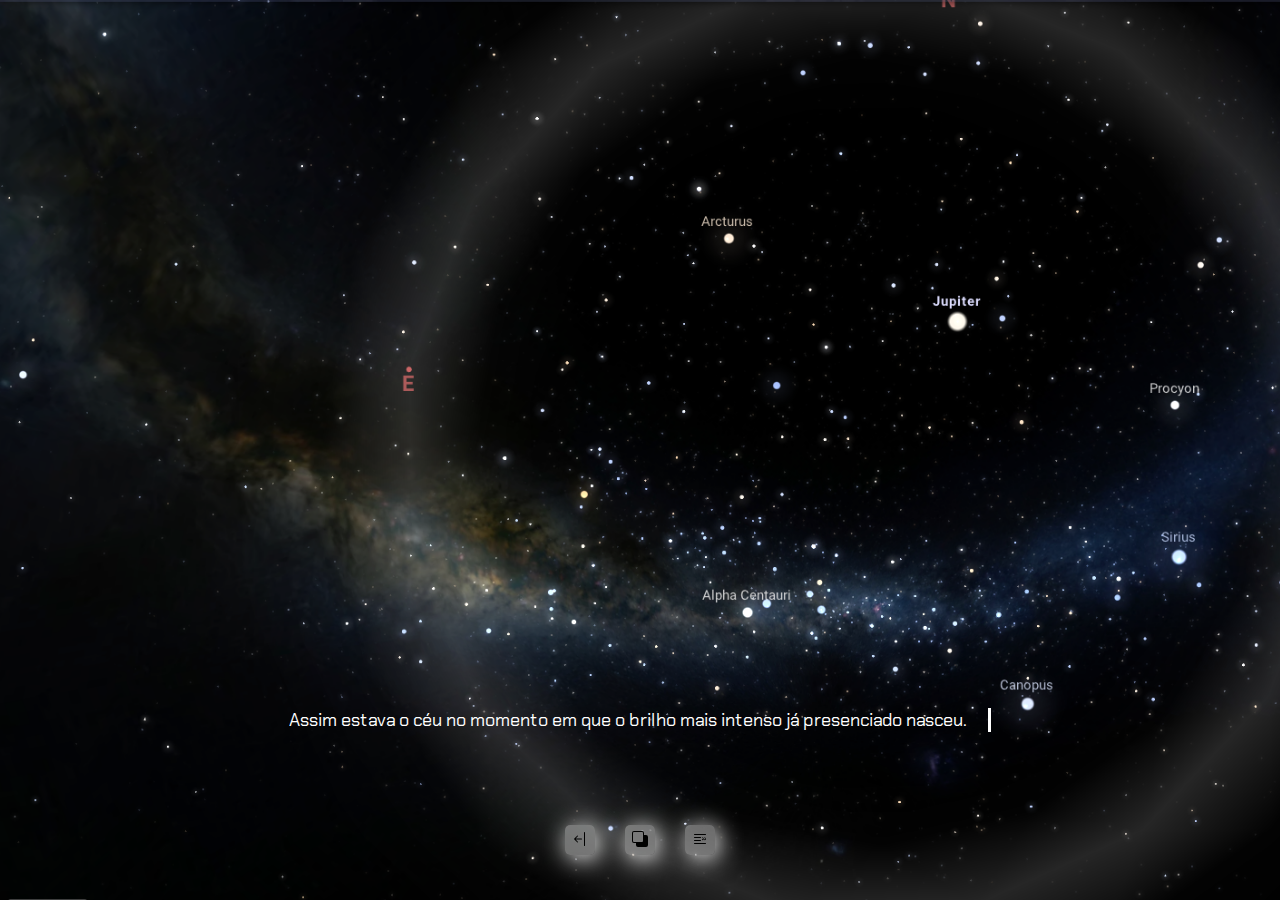
<file: tela1.html>
<!DOCTYPE html>
<html lang="pt-br">
<head>
    <meta charset="UTF-8">
    <meta name="viewport" content="width=device-width, initial-scale=1.0">
    <link rel="stylesheet" href="style1.css">
    <title>Sky</title>
</head>
<body>
  <h1>Assim estava o céu no momento em que o brilho mais intenso já presenciado nasceu.</h1>

  <div class="botoes">
      <a href="index.html"><button>
        <svg xmlns="http://www.w3.org/2000/svg" width="16" height="16" fill="currentColor" class="bi bi-arrow-bar-left" viewBox="0 0 16 16">
          <path fill-rule="evenodd" d="M12.5 15a.5.5 0 0 1-.5-.5v-13a.5.5 0 0 1 1 0v13a.5.5 0 0 1-.5.5M10 8a.5.5 0 0 1-.5.5H3.707l2.147 2.146a.5.5 0 0 1-.708.708l-3-3a.5.5 0 0 1 0-.708l3-3a.5.5 0 1 1 .708.708L3.707 7.5H9.5a.5.5 0 0 1 .5.5"/></svg>
      </button></a>
      <button onclick="trocarBackground()"><svg xmlns="http://www.w3.org/2000/svg" width="16" height="16" fill="currentColor" class="bi bi-back" viewBox="0 0 16 16">
        <path d="M0 2a2 2 0 0 1 2-2h8a2 2 0 0 1 2 2v2h2a2 2 0 0 1 2 2v8a2 2 0 0 1-2 2H6a2 2 0 0 1-2-2v-2H2a2 2 0 0 1-2-2zm2-1a1 1 0 0 0-1 1v8a1 1 0 0 0 1 1h8a1 1 0 0 0 1-1V2a1 1 0 0 0-1-1z"/></svg>
      </button>
      <button class="text" onmouseover="exibirTexto()" onmouseout="esconderTexto()"><svg xmlns="http://www.w3.org/2000/svg" width="16" height="16" fill="currentColor" class="bi bi-blockquote-right" viewBox="0 0 16 16">
        <path d="M2.5 3a.5.5 0 0 0 0 1h11a.5.5 0 0 0 0-1zm0 3a.5.5 0 0 0 0 1h6a.5.5 0 0 0 0-1zm0 3a.5.5 0 0 0 0 1h6a.5.5 0 0 0 0-1zm0 3a.5.5 0 0 0 0 1h11a.5.5 0 0 0 0-1zm10.113-5.373a7 7 0 0 0-.445-.275l.21-.352q.183.111.452.287.27.176.51.428.234.246.398.562.164.31.164.692 0 .54-.216.873-.217.328-.721.328-.322 0-.504-.211a.7.7 0 0 1-.188-.463q0-.345.211-.521.205-.182.569-.182h.281a1.7 1.7 0 0 0-.123-.498 1.4 1.4 0 0 0-.252-.37 2 2 0 0 0-.346-.298m-2.168 0A7 7 0 0 0 10 6.352L10.21 6q.183.111.452.287.27.176.51.428.234.246.398.562.164.31.164.692 0 .54-.216.873-.217.328-.721.328-.322 0-.504-.211a.7.7 0 0 1-.188-.463q0-.345.211-.521.206-.182.569-.182h.281a1.8 1.8 0 0 0-.117-.492 1.4 1.4 0 0 0-.258-.375 2 2 0 0 0-.346-.3z"/></svg>
      </button>
  </div>

  <script>
      function trocarBackground() {
          var body = document.body;
          if (body.style.backgroundImage === 'url("Imagens/Céu limpo.png")') {
              body.style.backgroundImage = 'url("Imagens/céu limpo e figuras.png")'; /* Mude "nova-imagem.jpg" para o caminho da sua nova imagem */
          } else {
              body.style.backgroundImage = 'url("Imagens/Céu limpo.png")';
          }
      }

      function exibirTexto() {
          var texto = document.createElement("div");
          texto.className = "caixa-texto";
          texto.innerHTML = "<p>Conhecer você foi um caso do acaso. Em um momento em que eu me encontrava totalmente perdido, você me tocou com sua luz. É loucura tudo o que precisa acontecer para que um fato ocorra. Eu poderia simplesmente não ter pedido demissão de trabalhos anteriores; assim, eu não estaria tendo a obrigação de estar no local em que nos conhecemos. Eu poderia ter preferido o dinheiro ao invés da experiência. Você poderia ter faltado naquele dia, poderia ter ficado na sala, poderia até mesmo estar em outro trabalho ou, o mais simples de tudo, poderia não ter me respondido (depois do ‘Oi’, essa opção era a mais provável). As coisas precisam se mexer numa sintonia incrivelmente milimétrica para que fatos ocorram. Temos tantas escolhas, tantos caminhos possíveis, e trilhar justamente o caminho em que nos chocamos, coisas assim não são por acaso. Amo cada pedacinho de você, amo o seu bico de manhã, amo como te conheço e como você me conhece. Com você, tudo parece certo; seus olhos verdes sempre tiram o melhor de mim. Só tenho que te agradecer por tudo. Você é uma garota incrível com quem eu espero dividir o dia, o sobrenome e a vida. <br><br> Te amo. <br> Feliz aniversário. 20.</p>";
          document.body.appendChild(texto);
      }

      function esconderTexto() {
          var caixaTexto = document.querySelector(".caixa-texto");
          if (caixaTexto) {
              caixaTexto.remove();
          }
      }
  </script>
</body>
</html>
</file>
<file: style1.css>
@import url('https://fonts.googleapis.com/css2?family=Chakra+Petch&display=swap');
@import url('https://fonts.googleapis.com/css2?family=Courier+Prime:ital,wght@0,400;0,700;1,400;1,700&display=swap');

* {
    padding: 0;
    margin: 0;
    box-sizing: border-box;
}

body {
    background-image: url(Imagens/Céu\ limpo.png);
    background-size: cover;
    min-height: 100vh;
    display: flex;
    align-items: center;
    justify-content: center;
}

@keyframes typing {
  from {
      width: 0;
  }
}

@keyframes blinking {
  50% {
      border-color: transparent;
  }
}

@keyframes fadeOut {
  to {
      opacity: 0;
  }
}

h1 {
  color: #fff;
  font-size: 18px;
  font-family: 'Chakra Petch';
  border-right: 3px solid #fff;
  width: 39em;
  white-space: nowrap;
  overflow: hidden;
  animation: typing 10s steps(70), blinking 0.4s infinite step-end alternate, fadeOut 1s 11.5s forwards;
  font-weight: 400;
  position: relative;
  top: calc(50vh - 20vh);
  animation-fill-mode: forwards;
}

h1::after {
  display: none;
}


.botoes {
  position: fixed;
  bottom: 5%;
  display: flex;
  gap: 30px;
  text-align: center;
}

button {
  width: 30px;
  height: 30px;
  border-radius: 5px;
    font-size: 20px;
    color: #000;
    background-color:rgba(255, 255, 255, 0.4);
    border: none;
    font-family: 'chakra Petch';
    transition: 1s;
    box-shadow: 3px  3px  25px  #fff;
    cursor: pointer;
}

.caixa-texto {
  position: fixed;
  top: 50%;
  left: 50%;
  transform: translate(-50%, -50%);
  background-color: rgba(0, 0, 0, 0.5);
  border-radius: 8px;
  padding: 10px 15px;
  box-shadow: 3px 3px 5px rgba(106, 111, 136, 0.5);
  max-width: 50%;
  text-align: center;
  font-family: "Courier Prime";
  font-size: 16px;
  font-weight: 500;
  color: #fff;
}
</file>
